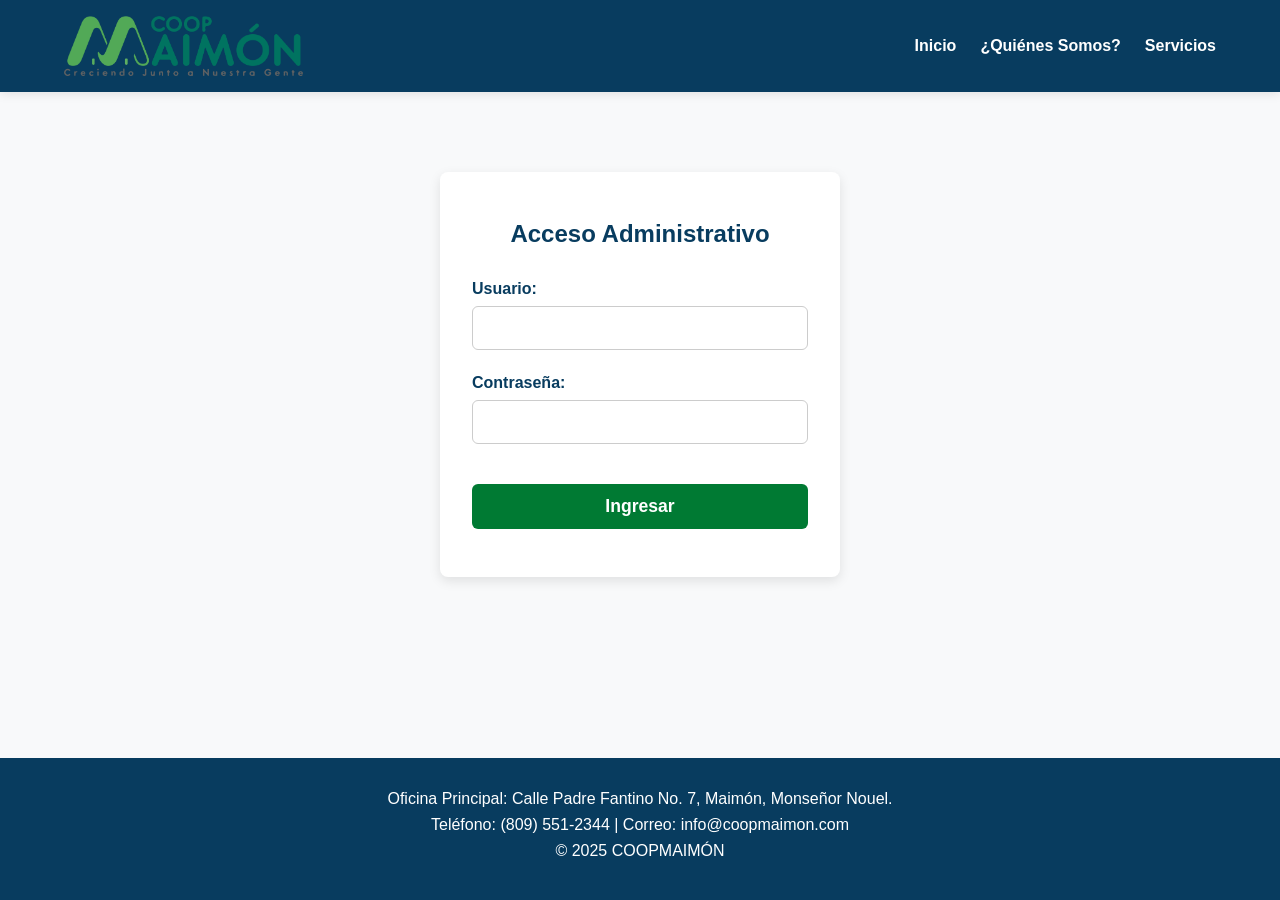
<file: login.html>
<!DOCTYPE html>
<html lang="es">
<head>
  <meta charset="UTF-8" />
  <meta name="viewport" content="width=device-width, initial-scale=1.0"/>
  <title>Login Administrador - COOPMAIMÓN</title>
  <link rel="stylesheet" href="css/G-styles.css" />
  <link rel="stylesheet" href="css/login.css" />
</head>
<body>
  <header>
    <div class="contenedor">
      <img src="img/logoCoopMaimon.png" alt="COOPMAIMÓN" class="logo">
      <nav>
        <ul>
          <li><a href="index.html">Inicio</a></li>
          <li><a href="nosotros.html">¿Quiénes Somos?</a></li>
          <li><a href="servicios.html">Servicios</a></li>
        </ul>
      </nav>
    </div>
  </header>

  <main>
    <section class="login-container">
      <h1>Acceso Administrativo</h1>
      <form action="php/login.php" method="POST">
        <div class="form-group">
          <label for="usuario">Usuario:</label>
          <input type="text" id="usuario" name="usuario" required />
        </div>

        <div class="form-group">
          <label for="clave">Contraseña:</label>
          <input type="password" id="clave" name="clave" required />
        </div>

        <button type="submit" class="boton-login">Ingresar</button>
      </form>
    </section>
  </main>
  <footer>
    <div class="contenedor">
      <p>Oficina Principal: Calle Padre Fantino No. 7, Maimón, Monseñor Nouel.</p>
      <p>Teléfono: (809) 551-2344 | Correo: info@coopmaimon.com</p>
      <p>&copy; 2025 COOPMAIMÓN</p>
    </div>
  </footer>
</body>
</html>
</file>
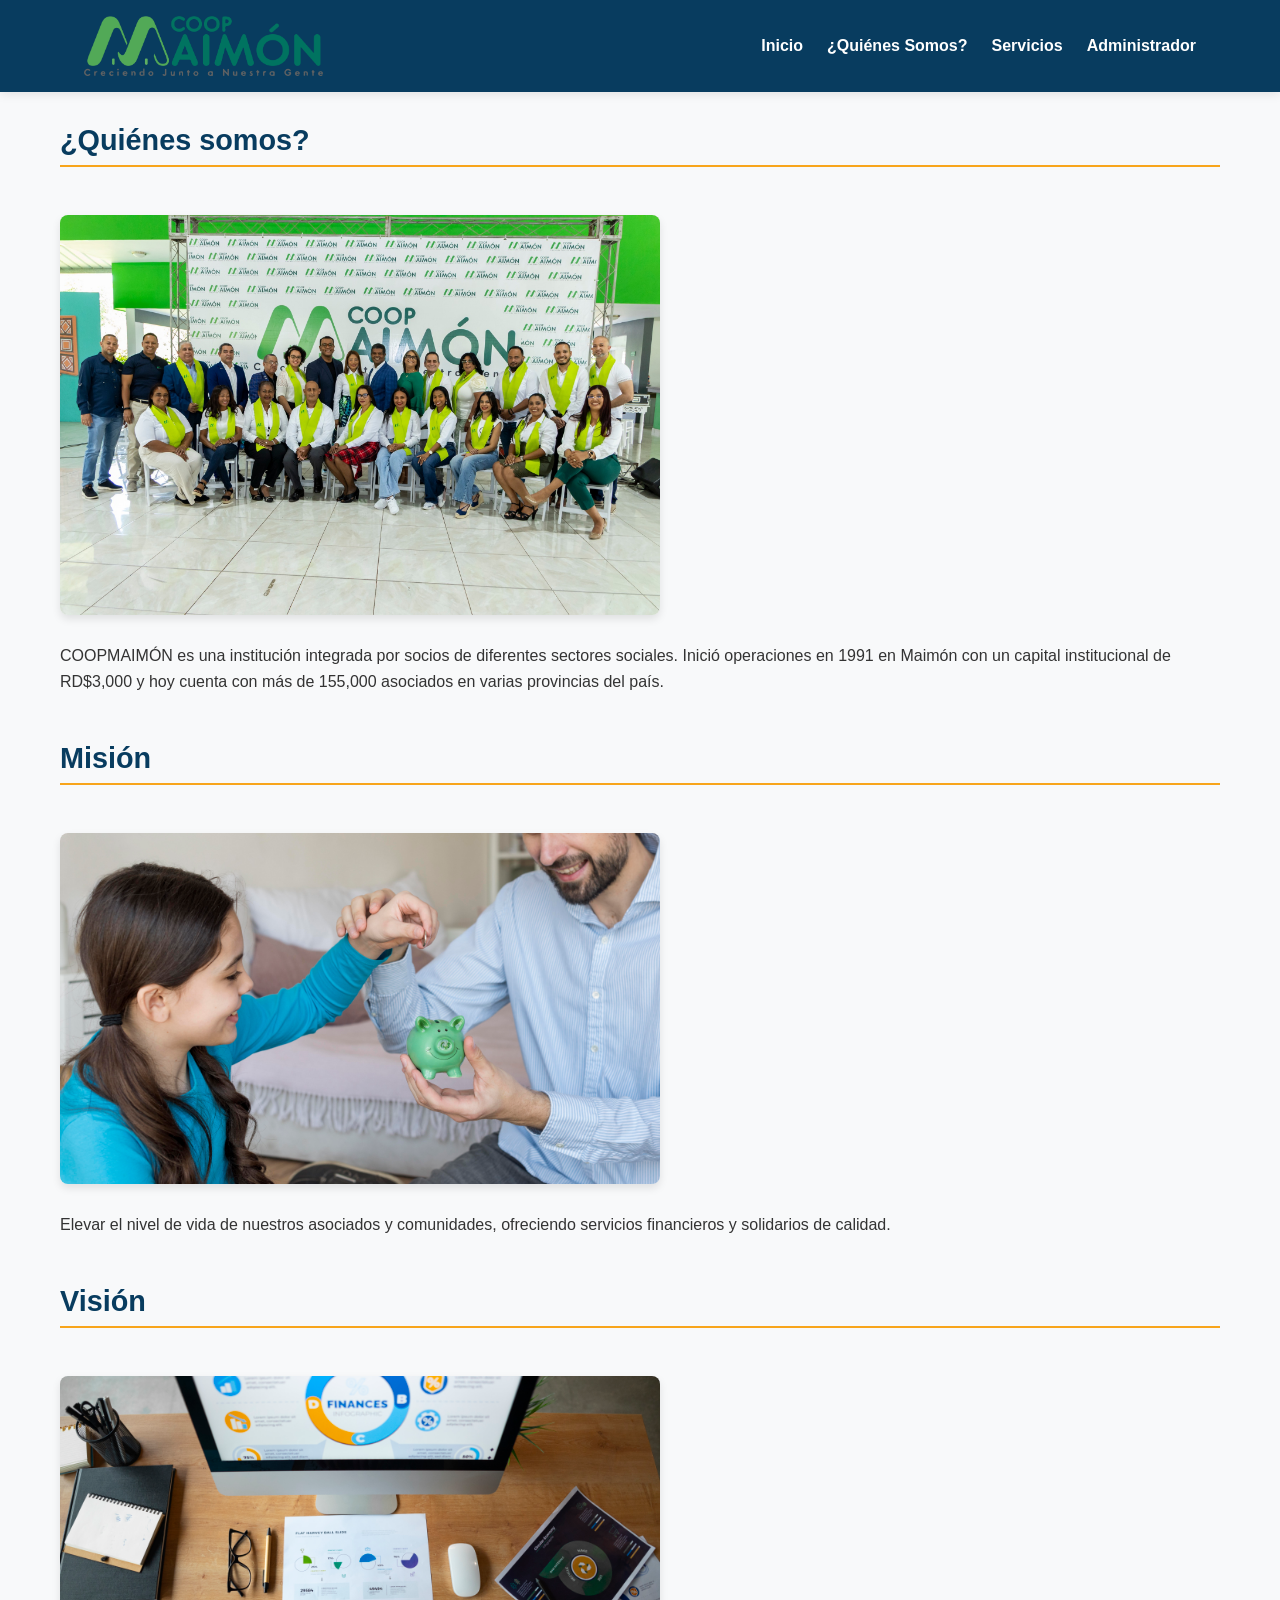
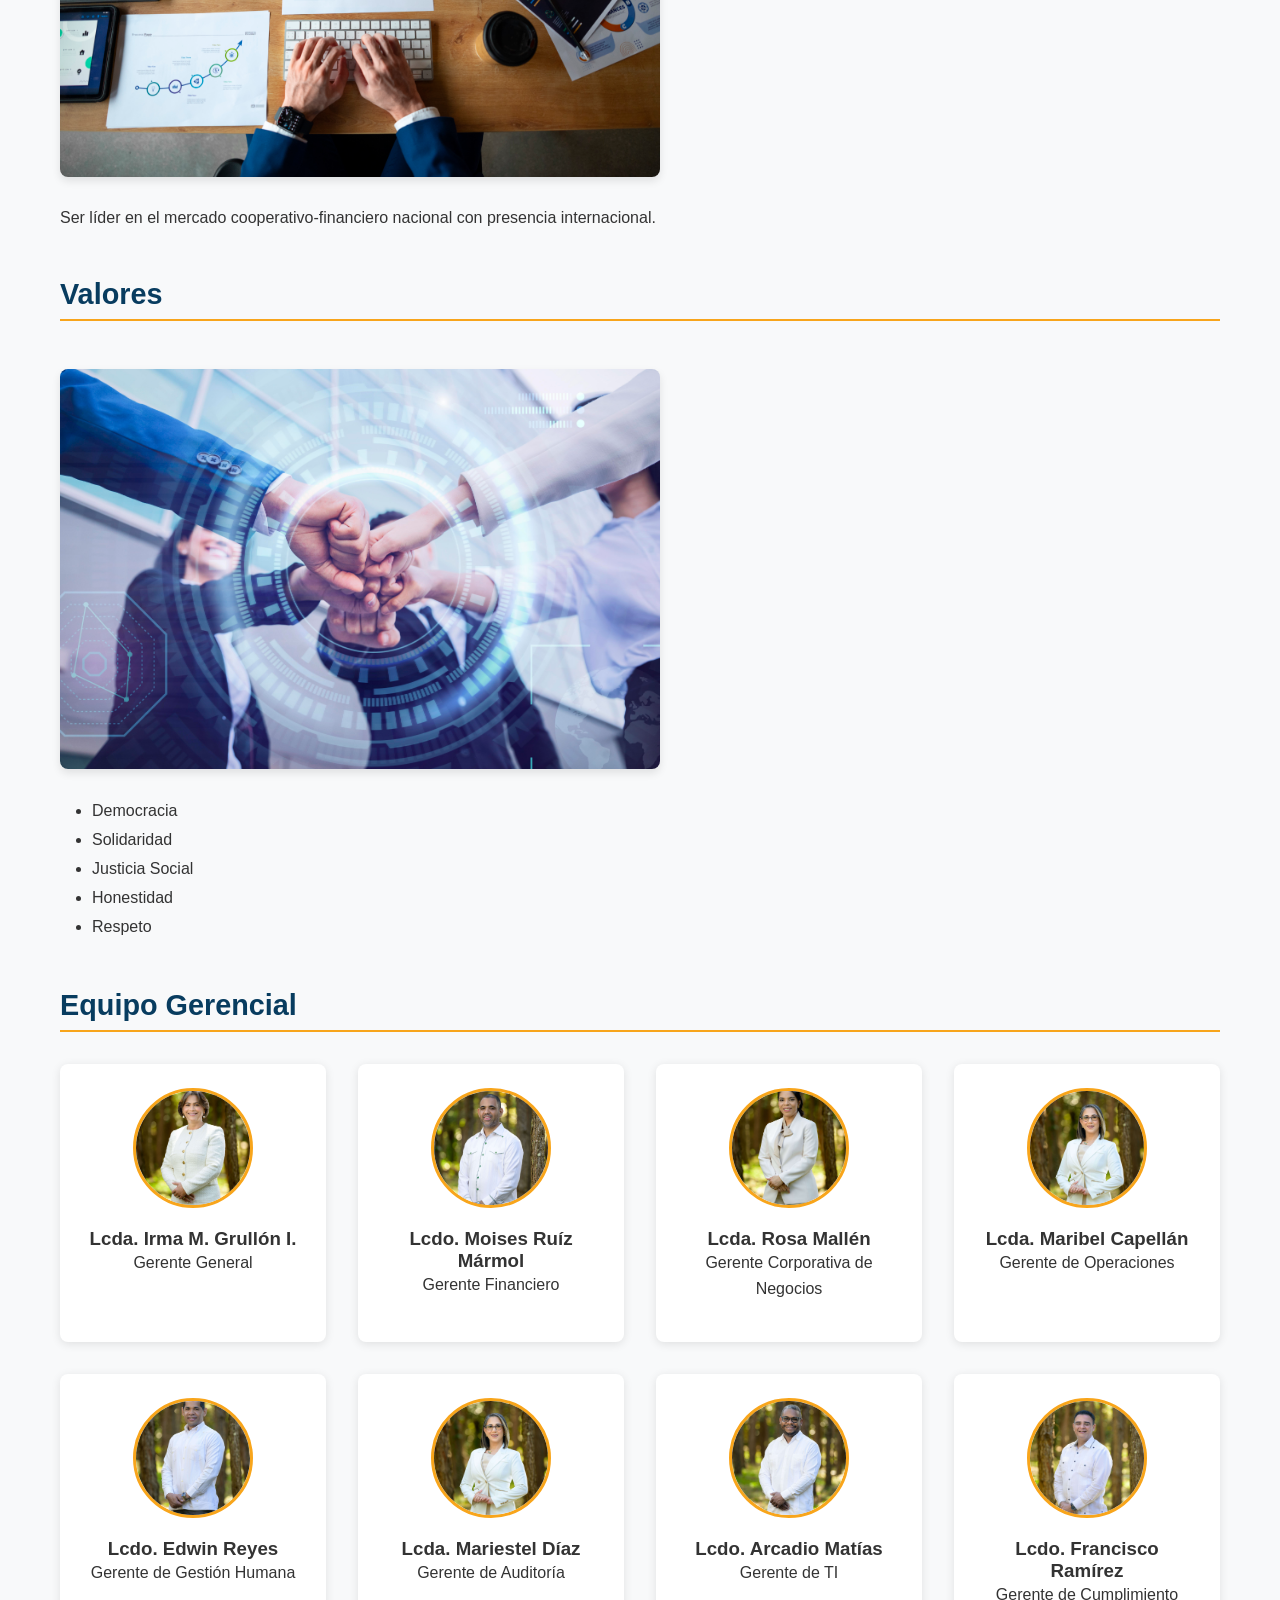
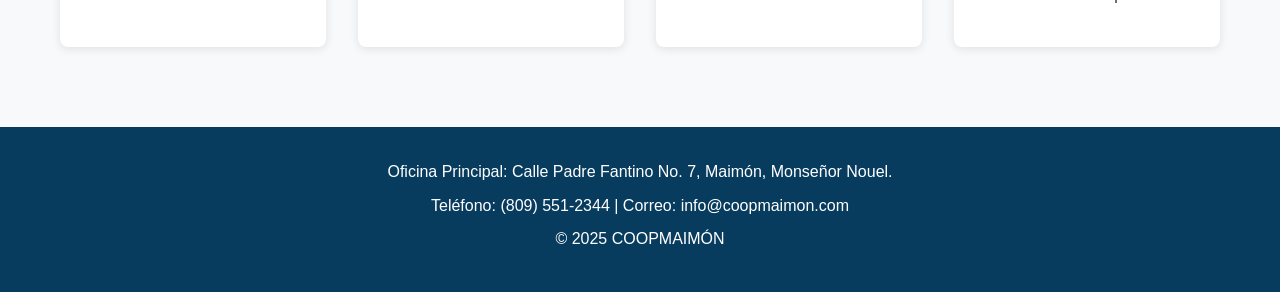
<file: nosotros.html>
<!DOCTYPE html>
<html lang="es">
<head>
  <meta charset="UTF-8" />
  <meta name="viewport" content="width=device-width, initial-scale=1.0"/>
  <title>COOPMAIMÓN</title>
  <link rel="stylesheet" href="css/G-styles.css" />
  <link rel="stylesheet" href="css/nosotros.css" />
</head>
<body>
  <header>
    <div class="contenedor">
      <img src="img/logoCoopMaimon.png" alt="COOPMAIMÓN" class="logo">
      <nav>
        <ul>
          <li><a href="index.html">Inicio</a></li>
          <li><a href="nosotros.html">¿Quiénes Somos?</a></li>
          <li><a href="servicios.html">Servicios</a></li>
          <li><a href="login.html">Administrador</a></li>
        </ul>
      </nav>
    </div>
  </header>

  <main>
    <section>
      <h2>¿Quiénes somos?</h2>
      <img src="img/equipoCoopmaimon.jpg" alt="Equipo COOPMAIMÓN" class="imagen-seccion">
      <p>
        COOPMAIMÓN es una institución integrada por socios de diferentes sectores sociales. Inició operaciones en 1991 en Maimón con un capital institucional de RD$3,000 y hoy cuenta con más de 155,000 asociados en varias provincias del país.
      </p>
    </section>

    <section>
      <h2>Misión</h2>
      <img src="img/Mision.jpg" alt="Nuestra misión" class="imagen-seccion">
      <p>Elevar el nivel de vida de nuestros asociados y comunidades, ofreciendo servicios financieros y solidarios de calidad.</p>
    </section>

    <section>
      <h2>Visión</h2>
      <img src="img/vision.jpg" alt="Nuestra visión" class="imagen-seccion">
      <p>Ser líder en el mercado cooperativo-financiero nacional con presencia internacional.</p>
    </section>

    <section>
      <h2>Valores</h2>
      <img src="img/valores.jpg" alt="Nuestros valores" class="imagen-seccion">
      <ul>
        <li>Democracia</li>
        <li>Solidaridad</li>
        <li>Justicia Social</li>
        <li>Honestidad</li>
        <li>Respeto</li>
      </ul>
    </section>

    <section>
      <h2>Equipo Gerencial</h2>
      <div class="equipo-grid">
        <div class="miembro-equipo">
          <img src="img/Lcda. Irma Grullon- Gerente General.jpg" alt="Lcda. Irma M. Grullón I.">
          <h3>Lcda. Irma M. Grullón I.</h3>
          <p>Gerente General</p>
        </div>
        <div class="miembro-equipo">
          <img src="img/Lcdo. Moises Ruiz- Gerente Financiero.jpg" alt="Lcdo. Moises Ruíz Mármol">
          <h3>Lcdo. Moises Ruíz Mármol</h3>
          <p>Gerente Financiero</p>
        </div>
        <div class="miembro-equipo">
          <img src="img/Lcda. Rosa Mallen - Gerente de NEgocios.jpg" alt="Lcda. Rosa Mallén">
          <h3>Lcda. Rosa Mallén</h3>
          <p>Gerente Corporativa de Negocios</p>
        </div>
        <div class="miembro-equipo">
          <img src="img/Lcda. Maribel Capellan - Gerente de Operaciones.jpg" alt="Lcda. Maribel Capellán">
          <h3>Lcda. Maribel Capellán</h3>
          <p>Gerente de Operaciones</p>
        </div>
        <div class="miembro-equipo">
          <img src="img/Lcdo. Edwin Reyes - Gerente de Gestion Humana.jpg" alt="Lcdo. Edwin Reyes">
          <h3>Lcdo. Edwin Reyes</h3>
          <p>Gerente de Gestión Humana</p>
        </div>
        <div class="miembro-equipo">
          <img src="img/Lcda. Maribel Capellan - Gerente de Operaciones.jpg" alt="Lcda. Mariestel Díaz">
          <h3>Lcda. Mariestel Díaz</h3>
          <p>Gerente de Auditoría</p>
        </div>
        <div class="miembro-equipo">
          <img src="img/Lcdo. Arcadio Matias - Gerente de TI.jpg" alt="Lcdo. Arcadio Matías">
          <h3>Lcdo. Arcadio Matías</h3>
          <p>Gerente de TI</p>
        </div>
        <div class="miembro-equipo">
          <img src="img/Lcdo. Francisco Ramirez - Gerente de Cumplimiento.jpg" alt="Lcdo. Francisco Ramírez">
          <h3>Lcdo. Francisco Ramírez</h3>
          <p>Gerente de Cumplimiento</p>
        </div>
      </div>
    </section>
  </main>

  <footer>
    <div class="contenedor">
      <p>Oficina Principal: Calle Padre Fantino No. 7, Maimón, Monseñor Nouel.</p>
      <p>Teléfono: (809) 551-2344 | Correo: info@coopmaimon.com</p>
      <p>&copy; 2025 COOPMAIMÓN</p>
    </div>
  </footer>
</body>
</html>
</file>
<file: css/G-styles.css>
* { 
  margin: 0; 
  padding: 0; 
  box-sizing: border-box; 
} 

html, body { 
  height: 100%; 
  font-family: 'Arial', sans-serif; 
} 

body { 
  display: flex; 
  flex-direction: column; 
  min-height: 100vh; 
  background-color: #f8f9fa; 
  color: #333; 
} 

.contenedor { 
  width: 90%; 
  max-width: 1200px; 
  margin: 0 auto; 
} 

header { 
  background-color: #083c5f; 
  color: white; 
  padding: 1rem 0; 
  box-shadow: 0 2px 10px rgba(0, 0, 0, 0.1); 
} 

header .contenedor {
  display: flex;
  justify-content: space-between;
  align-items: center;
}

.logo-container {
  display: flex;
  align-items: center;
}

.logo { 
  height: 60px; 
} 

nav {
  margin-left: auto; 
}

nav ul { 
  display: flex; 
  list-style: none; 
  gap: 1.5rem; 
} 

nav a { 
  color: white; 
  text-decoration: none; 
  font-weight: 600; 
  transition: color 0.3s; 
} 

nav a:hover { 
  color: #f8a51b; 
} 

.banner { 
  background: linear-gradient(rgba(0, 0, 0, 0.7), rgba(0, 0, 0, 0.7)),  
              url('img/banner-finanzas.jpg') center/cover; 
  color: white; 
  text-align: center; 
  padding: 6rem 1rem; 
  margin-bottom: 2rem; 
} 

.banner h1 { 
  font-size: 2.5rem; 
  margin-bottom: 1rem; 
} 

.banner p { 
  font-size: 1.2rem; 
  margin-bottom: 2rem; 
  max-width: 800px; 
  margin-left: auto; 
  margin-right: auto; 
} 

.boton { 
  display: inline-block; 
  background-color: #f8a51b; 
  color: #083c5f; 
  padding: 12px 25px; 
  border-radius: 5px; 
  text-decoration: none; 
  font-weight: bold; 
  transition: all 0.3s; 
} 

.boton:hover { 
  background-color: #e69500; 
  transform: translateY(-2px); 
} 

.destacados { 
  padding: 3rem 0; 
} 

.destacados .contenedor { 
  display: grid; 
  grid-template-columns: repeat(auto-fit, minmax(300px, 1fr)); 
  gap: 2rem; 
} 

.destacados article { 
  background: white; 
  border-radius: 8px; 
  overflow: hidden; 
  box-shadow: 0 5px 15px rgba(0, 0, 0, 0.1); 
  transition: all 0.3s ease; 
} 

.destacados article:hover { 
  transform: translateY(-10px); 
  box-shadow: 0 15px 30px rgba(0, 0, 0, 0.15); 
} 

.destacados img { 
  width: 100%; 
  height: 200px; 
  object-fit: cover; 
  display: block; 
} 

.destacados h2 { 
  color: #083c5f; 
  padding: 1.2rem 1.2rem 0; 
  font-size: 1.4rem; 
} 

.destacados p { 
  padding: 0.8rem 1.2rem 1.5rem; 
  color: #555; 
  line-height: 1.6; 
} 

footer { 
  background-color: #083c5f; 
  color: white; 
  text-align: center; 
  padding: 2rem 0; 
  margin-top: auto; 
} 

footer p { 
  margin-bottom: 0.5rem; 
} 

@media (max-width: 768px) { 
  header .contenedor { 
    flex-direction: column; 
    text-align: center; 
  } 
  
  .logo-container {
    margin-bottom: 1rem;
    justify-content: center;
  }

  nav {
    margin-left: 0; 
  }

  nav ul { 
    justify-content: center; 
    margin-top: 1rem; 
  } 

  .banner { 
    padding: 4rem 1rem; 
  } 

  .banner h1 { 
    font-size: 2rem; 
  } 
}
</file>
<file: css/login.css>
.login-container {
  background-color: #ffffff;
  padding: 3rem 2rem;
  margin: 5rem auto;
  max-width: 400px;
  border-radius: 8px;
  box-shadow: 0 4px 12px rgba(0,0,0,0.1);
  text-align: center;
}

.login-container h1 {
  color: #083c5f;
  margin-bottom: 2rem;
}

.form-group {
  margin-bottom: 1.5rem;
  text-align: left;
}

label {
  display: block;
  margin-bottom: 0.5rem;
  font-weight: bold;
  color: #083c5f;
}

input[type="text"],
input[type="password"] {
  width: 100%;
  padding: 0.75rem;
  border: 1px solid #ccc;
  border-radius: 6px;
  font-size: 1rem;
}

input[type="text"]:focus,
input[type="password"]:focus {
  border-color: #007A33;
  outline: none;
}

.boton-login {
  background-color: #007A33;
  color: #ffffff;
  padding: 0.75rem 1.5rem;
  border: none;
  border-radius: 6px;
  font-size: 1.1rem;
  font-weight: bold;
  cursor: pointer;
  transition: background-color 0.3s ease;
  width: 100%;
  margin-top: 1rem;
}

.boton-login:hover {
  background-color: #005f26;
}
</file>
<file: css/nosotros.css>
header .contenedor {
    display: flex;
    justify-content: space-between;
    align-items: center;
    padding: 0 20px;
  }

  header h1 {
    color: white;
    font-size: 1.8rem;
  }

  nav ul {
    display: flex;
    gap: 1.5rem;
    list-style: none;
  }

  nav a {
    color: white;
    text-decoration: none;
    font-weight: bold;
    transition: color 0.3s;
  }

  nav a:hover {
    color: #f8a51b;
  }

  main {
    padding: 2rem 0;
    max-width: 1200px;
    margin: 0 auto;
  }

  section {
    margin-bottom: 3rem;
    padding: 0 20px;
  }

  h2 {
    color: #083c5f;
    margin-bottom: 1.5rem;
    font-size: 1.8rem;
    border-bottom: 2px solid #f8a51b;
    padding-bottom: 0.5rem;
  }

  p {
    line-height: 1.6;
    margin-bottom: 1rem;
  }

  ul {
    padding-left: 2rem;
    line-height: 1.8;
  }

  .imagen-seccion {
    width: 100%;
    max-width: 600px;
    height: auto;
    border-radius: 8px;
    margin: 1.5rem 0;
    box-shadow: 0 4px 8px rgba(0,0,0,0.1);
  }

  .equipo-grid {
    display: grid;
    grid-template-columns: repeat(auto-fill, minmax(250px, 1fr));
    gap: 2rem;
    margin-top: 2rem;
  }

  .miembro-equipo {
    background: white;
    border-radius: 8px;
    padding: 1.5rem;
    box-shadow: 0 2px 10px rgba(0,0,0,0.1);
    text-align: center;
  }

  .miembro-equipo img {
    width: 120px;
    height: 120px;
    border-radius: 50%;
    object-fit: cover;
    margin-bottom: 1rem;
    border: 3px solid #f8a51b;
  }

  @media (max-width: 768px) {
    header .contenedor {
      flex-direction: column;
      text-align: center;
      gap: 1rem;
    }
    
    nav ul {
      justify-content: center;
      flex-wrap: wrap;
    }
    
    .equipo-grid {
      grid-template-columns: 1fr;
    }
  }
</file>
